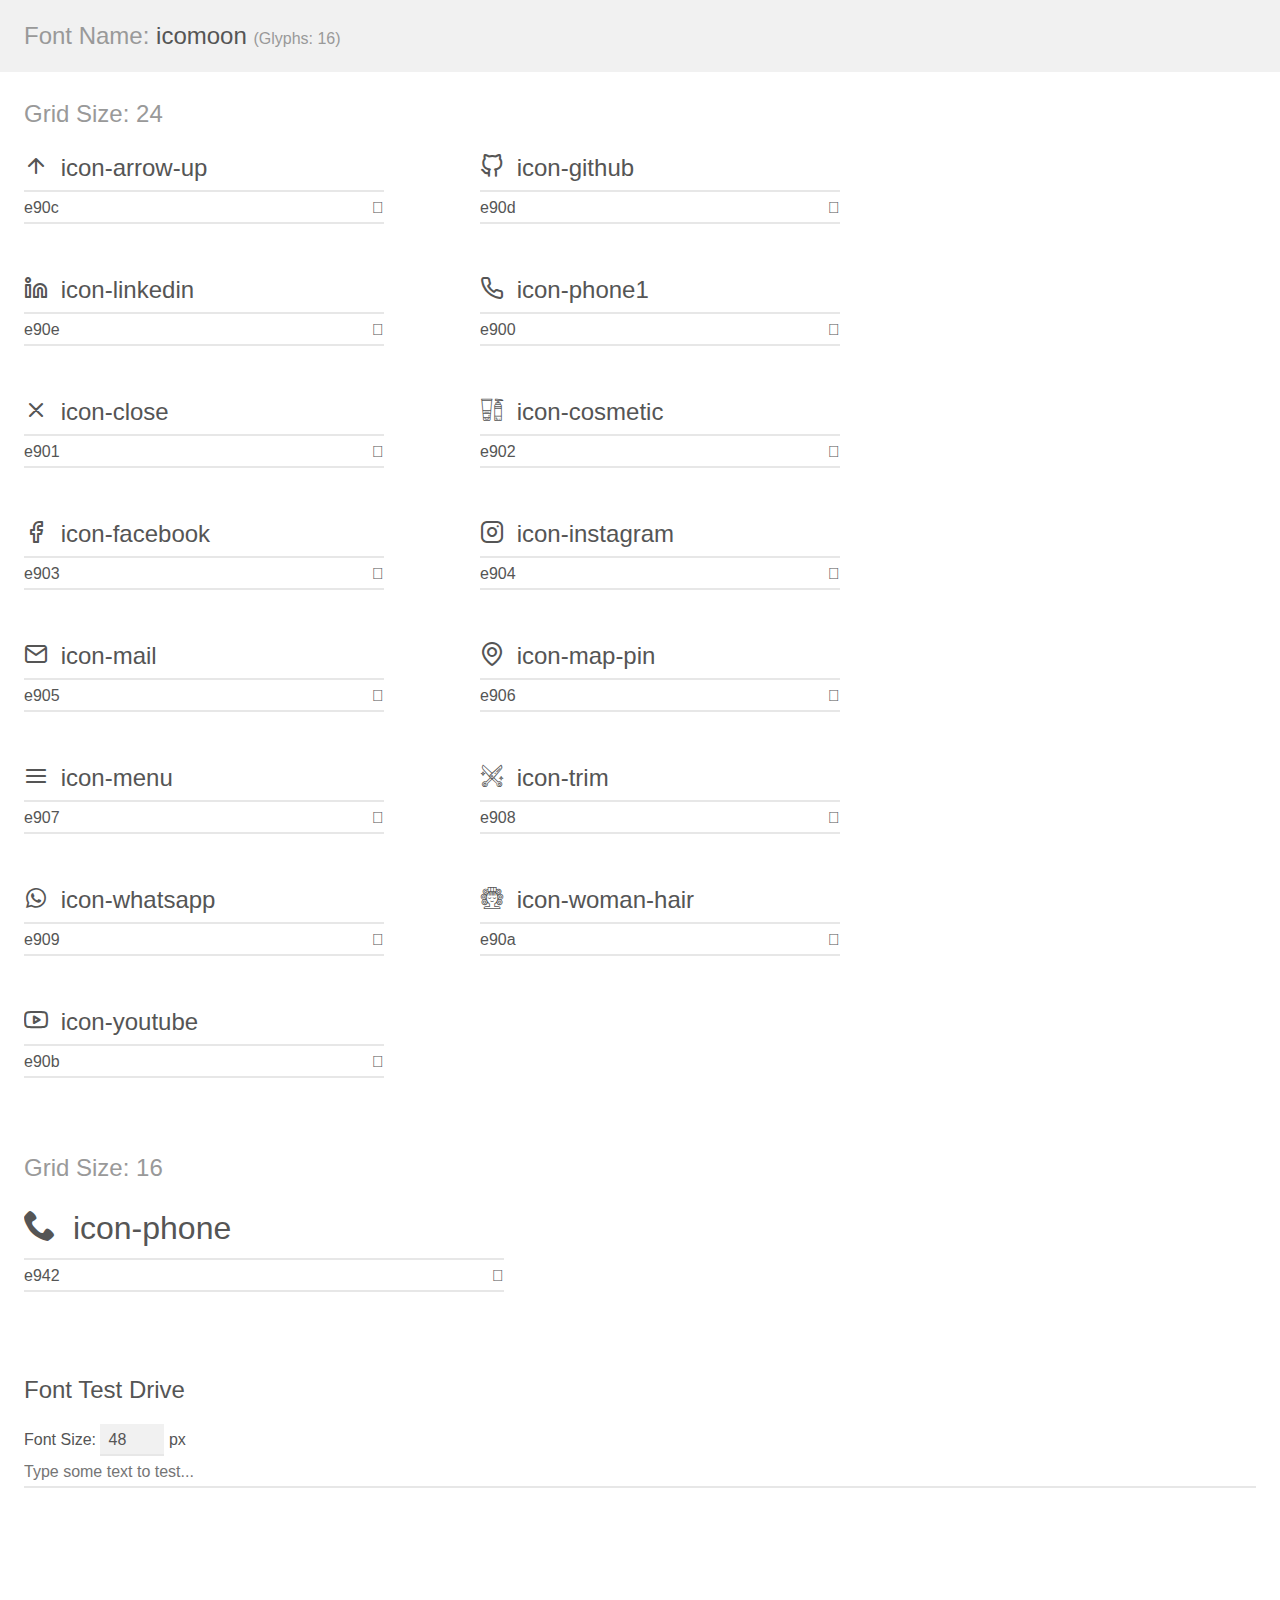
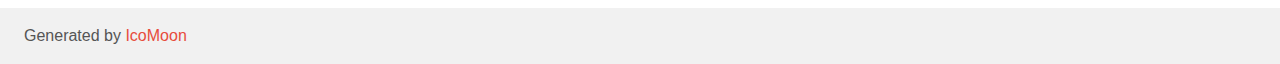
<file: assets/fonts/demo.html>
<!doctype html>
<html>
<head>
    <meta charset="utf-8">
    <title>IcoMoon Demo</title>
    <meta name="description" content="An Icon Font Generated By IcoMoon.io">
    <meta name="viewport" content="width=device-width, initial-scale=1">
    <link rel="stylesheet" href="demo-files/demo.css">
    <link rel="stylesheet" href="style.css"></head>
<body>
    <div class="bgc1 clearfix">
        <h1 class="mhmm mvm"><span class="fgc1">Font Name:</span> icomoon <small class="fgc1">(Glyphs:&nbsp;16)</small></h1>
    </div>
    <div class="clearfix mhl ptl">
        <h1 class="mvm mtn fgc1">Grid Size: 24</h1>
        <div class="glyph fs1">
            <div class="clearfix bshadow0 pbs">
                <span class="icon-arrow-up"></span>
                <span class="mls"> icon-arrow-up</span>
            </div>
            <fieldset class="fs0 size1of1 clearfix hidden-false">
                <input type="text" readonly value="e90c" class="unit size1of2" />
                <input type="text" maxlength="1" readonly value="&#xe90c;" class="unitRight size1of2 talign-right" />
            </fieldset>
            <div class="fs0 bshadow0 clearfix hidden-true">
                <span class="unit pvs fgc1">liga: </span>
                <input type="text" readonly value="" class="liga unitRight" />
            </div>
        </div>
        <div class="glyph fs1">
            <div class="clearfix bshadow0 pbs">
                <span class="icon-github"></span>
                <span class="mls"> icon-github</span>
            </div>
            <fieldset class="fs0 size1of1 clearfix hidden-false">
                <input type="text" readonly value="e90d" class="unit size1of2" />
                <input type="text" maxlength="1" readonly value="&#xe90d;" class="unitRight size1of2 talign-right" />
            </fieldset>
            <div class="fs0 bshadow0 clearfix hidden-true">
                <span class="unit pvs fgc1">liga: </span>
                <input type="text" readonly value="" class="liga unitRight" />
            </div>
        </div>
        <div class="glyph fs1">
            <div class="clearfix bshadow0 pbs">
                <span class="icon-linkedin"></span>
                <span class="mls"> icon-linkedin</span>
            </div>
            <fieldset class="fs0 size1of1 clearfix hidden-false">
                <input type="text" readonly value="e90e" class="unit size1of2" />
                <input type="text" maxlength="1" readonly value="&#xe90e;" class="unitRight size1of2 talign-right" />
            </fieldset>
            <div class="fs0 bshadow0 clearfix hidden-true">
                <span class="unit pvs fgc1">liga: </span>
                <input type="text" readonly value="" class="liga unitRight" />
            </div>
        </div>
        <div class="glyph fs1">
            <div class="clearfix bshadow0 pbs">
                <span class="icon-phone1"></span>
                <span class="mls"> icon-phone1</span>
            </div>
            <fieldset class="fs0 size1of1 clearfix hidden-false">
                <input type="text" readonly value="e900" class="unit size1of2" />
                <input type="text" maxlength="1" readonly value="&#xe900;" class="unitRight size1of2 talign-right" />
            </fieldset>
            <div class="fs0 bshadow0 clearfix hidden-true">
                <span class="unit pvs fgc1">liga: </span>
                <input type="text" readonly value="" class="liga unitRight" />
            </div>
        </div>
        <div class="glyph fs1">
            <div class="clearfix bshadow0 pbs">
                <span class="icon-close"></span>
                <span class="mls"> icon-close</span>
            </div>
            <fieldset class="fs0 size1of1 clearfix hidden-false">
                <input type="text" readonly value="e901" class="unit size1of2" />
                <input type="text" maxlength="1" readonly value="&#xe901;" class="unitRight size1of2 talign-right" />
            </fieldset>
            <div class="fs0 bshadow0 clearfix hidden-true">
                <span class="unit pvs fgc1">liga: </span>
                <input type="text" readonly value="" class="liga unitRight" />
            </div>
        </div>
        <div class="glyph fs1">
            <div class="clearfix bshadow0 pbs">
                <span class="icon-cosmetic"></span>
                <span class="mls"> icon-cosmetic</span>
            </div>
            <fieldset class="fs0 size1of1 clearfix hidden-false">
                <input type="text" readonly value="e902" class="unit size1of2" />
                <input type="text" maxlength="1" readonly value="&#xe902;" class="unitRight size1of2 talign-right" />
            </fieldset>
            <div class="fs0 bshadow0 clearfix hidden-true">
                <span class="unit pvs fgc1">liga: </span>
                <input type="text" readonly value="" class="liga unitRight" />
            </div>
        </div>
        <div class="glyph fs1">
            <div class="clearfix bshadow0 pbs">
                <span class="icon-facebook"></span>
                <span class="mls"> icon-facebook</span>
            </div>
            <fieldset class="fs0 size1of1 clearfix hidden-false">
                <input type="text" readonly value="e903" class="unit size1of2" />
                <input type="text" maxlength="1" readonly value="&#xe903;" class="unitRight size1of2 talign-right" />
            </fieldset>
            <div class="fs0 bshadow0 clearfix hidden-true">
                <span class="unit pvs fgc1">liga: </span>
                <input type="text" readonly value="" class="liga unitRight" />
            </div>
        </div>
        <div class="glyph fs1">
            <div class="clearfix bshadow0 pbs">
                <span class="icon-instagram"></span>
                <span class="mls"> icon-instagram</span>
            </div>
            <fieldset class="fs0 size1of1 clearfix hidden-false">
                <input type="text" readonly value="e904" class="unit size1of2" />
                <input type="text" maxlength="1" readonly value="&#xe904;" class="unitRight size1of2 talign-right" />
            </fieldset>
            <div class="fs0 bshadow0 clearfix hidden-true">
                <span class="unit pvs fgc1">liga: </span>
                <input type="text" readonly value="" class="liga unitRight" />
            </div>
        </div>
        <div class="glyph fs1">
            <div class="clearfix bshadow0 pbs">
                <span class="icon-mail"></span>
                <span class="mls"> icon-mail</span>
            </div>
            <fieldset class="fs0 size1of1 clearfix hidden-false">
                <input type="text" readonly value="e905" class="unit size1of2" />
                <input type="text" maxlength="1" readonly value="&#xe905;" class="unitRight size1of2 talign-right" />
            </fieldset>
            <div class="fs0 bshadow0 clearfix hidden-true">
                <span class="unit pvs fgc1">liga: </span>
                <input type="text" readonly value="" class="liga unitRight" />
            </div>
        </div>
        <div class="glyph fs1">
            <div class="clearfix bshadow0 pbs">
                <span class="icon-map-pin"></span>
                <span class="mls"> icon-map-pin</span>
            </div>
            <fieldset class="fs0 size1of1 clearfix hidden-false">
                <input type="text" readonly value="e906" class="unit size1of2" />
                <input type="text" maxlength="1" readonly value="&#xe906;" class="unitRight size1of2 talign-right" />
            </fieldset>
            <div class="fs0 bshadow0 clearfix hidden-true">
                <span class="unit pvs fgc1">liga: </span>
                <input type="text" readonly value="" class="liga unitRight" />
            </div>
        </div>
        <div class="glyph fs1">
            <div class="clearfix bshadow0 pbs">
                <span class="icon-menu"></span>
                <span class="mls"> icon-menu</span>
            </div>
            <fieldset class="fs0 size1of1 clearfix hidden-false">
                <input type="text" readonly value="e907" class="unit size1of2" />
                <input type="text" maxlength="1" readonly value="&#xe907;" class="unitRight size1of2 talign-right" />
            </fieldset>
            <div class="fs0 bshadow0 clearfix hidden-true">
                <span class="unit pvs fgc1">liga: </span>
                <input type="text" readonly value="" class="liga unitRight" />
            </div>
        </div>
        <div class="glyph fs1">
            <div class="clearfix bshadow0 pbs">
                <span class="icon-trim"></span>
                <span class="mls"> icon-trim</span>
            </div>
            <fieldset class="fs0 size1of1 clearfix hidden-false">
                <input type="text" readonly value="e908" class="unit size1of2" />
                <input type="text" maxlength="1" readonly value="&#xe908;" class="unitRight size1of2 talign-right" />
            </fieldset>
            <div class="fs0 bshadow0 clearfix hidden-true">
                <span class="unit pvs fgc1">liga: </span>
                <input type="text" readonly value="" class="liga unitRight" />
            </div>
        </div>
        <div class="glyph fs1">
            <div class="clearfix bshadow0 pbs">
                <span class="icon-whatsapp"></span>
                <span class="mls"> icon-whatsapp</span>
            </div>
            <fieldset class="fs0 size1of1 clearfix hidden-false">
                <input type="text" readonly value="e909" class="unit size1of2" />
                <input type="text" maxlength="1" readonly value="&#xe909;" class="unitRight size1of2 talign-right" />
            </fieldset>
            <div class="fs0 bshadow0 clearfix hidden-true">
                <span class="unit pvs fgc1">liga: </span>
                <input type="text" readonly value="" class="liga unitRight" />
            </div>
        </div>
        <div class="glyph fs1">
            <div class="clearfix bshadow0 pbs">
                <span class="icon-woman-hair"></span>
                <span class="mls"> icon-woman-hair</span>
            </div>
            <fieldset class="fs0 size1of1 clearfix hidden-false">
                <input type="text" readonly value="e90a" class="unit size1of2" />
                <input type="text" maxlength="1" readonly value="&#xe90a;" class="unitRight size1of2 talign-right" />
            </fieldset>
            <div class="fs0 bshadow0 clearfix hidden-true">
                <span class="unit pvs fgc1">liga: </span>
                <input type="text" readonly value="" class="liga unitRight" />
            </div>
        </div>
        <div class="glyph fs1">
            <div class="clearfix bshadow0 pbs">
                <span class="icon-youtube"></span>
                <span class="mls"> icon-youtube</span>
            </div>
            <fieldset class="fs0 size1of1 clearfix hidden-false">
                <input type="text" readonly value="e90b" class="unit size1of2" />
                <input type="text" maxlength="1" readonly value="&#xe90b;" class="unitRight size1of2 talign-right" />
            </fieldset>
            <div class="fs0 bshadow0 clearfix hidden-true">
                <span class="unit pvs fgc1">liga: </span>
                <input type="text" readonly value="" class="liga unitRight" />
            </div>
        </div>
    </div>
    <div class="clearfix mhl ptl">
        <h1 class="mvm mtn fgc1">Grid Size: 16</h1>
        <div class="glyph fs2">
            <div class="clearfix bshadow0 pbs">
                <span class="icon-phone"></span>
                <span class="mls"> icon-phone</span>
            </div>
            <fieldset class="fs0 size1of1 clearfix hidden-false">
                <input type="text" readonly value="e942" class="unit size1of2" />
                <input type="text" maxlength="1" readonly value="&#xe942;" class="unitRight size1of2 talign-right" />
            </fieldset>
            <div class="fs0 bshadow0 clearfix hidden-true">
                <span class="unit pvs fgc1">liga: </span>
                <input type="text" readonly value="phone, telephone" class="liga unitRight" />
            </div>
        </div>
    </div>

    <!--[if gt IE 8]><!-->
    <div class="mhl clearfix mbl">
        <h1>Font Test Drive</h1>
        <label>
            Font Size: <input id="fontSize" type="number" class="textbox0 mbm"
            min="8" value="48" />
            px
        </label>
        <input id="testText" type="text" class="phl size1of1 mvl"
        placeholder="Type some text to test..." value=""/>
        <div id="testDrive" class="icon-" style="font-family: icomoon">&nbsp;
        </div>
    </div>
    <!--<![endif]-->
    <div class="bgc1 clearfix">
        <p class="mhl">Generated by <a href="https://icomoon.io/app">IcoMoon</a></p>
    </div>

    <script src="demo-files/demo.js"></script>
</body>
</html>
</file>
<file: assets/fonts/demo-files/demo.css>
body {
  padding: 0;
  margin: 0;
  font-family: sans-serif;
  font-size: 1em;
  line-height: 1.5;
  color: #555;
  background: #fff;
}
h1 {
  font-size: 1.5em;
  font-weight: normal;
}
small {
  font-size: .66666667em;
}
a {
  color: #e74c3c;
  text-decoration: none;
}
a:hover, a:focus {
  box-shadow: 0 1px #e74c3c;
}
.bshadow0, input {
  box-shadow: inset 0 -2px #e7e7e7;
}
input:hover {
  box-shadow: inset 0 -2px #ccc;
}
input, fieldset {
  font-family: sans-serif;
  font-size: 1em;
  margin: 0;
  padding: 0;
  border: 0;
}
input {
  color: inherit;
  line-height: 1.5;
  height: 1.5em;
  padding: .25em 0;
}
input:focus {
  outline: none;
  box-shadow: inset 0 -2px #449fdb;
}
.glyph {
  font-size: 16px;
  width: 15em;
  padding-bottom: 1em;
  margin-right: 4em;
  margin-bottom: 1em;
  float: left;
  overflow: hidden;
}
.liga {
  width: 80%;
  width: calc(100% - 2.5em);
}
.talign-right {
  text-align: right;
}
.talign-center {
  text-align: center;
}
.bgc1 {
  background: #f1f1f1;
}
.fgc1 {
  color: #999;
}
.fgc0 {
  color: #000;
}
p {
  margin-top: 1em;
  margin-bottom: 1em;
}
.mvm {
  margin-top: .75em;
  margin-bottom: .75em;
}
.mtn {
  margin-top: 0;
}
.mtl, .mal {
  margin-top: 1.5em;
}
.mbl, .mal {
  margin-bottom: 1.5em;
}
.mal, .mhl {
  margin-left: 1.5em;
  margin-right: 1.5em;
}
.mhmm {
  margin-left: 1em;
  margin-right: 1em;
}
.mls {
  margin-left: .25em;
}
.ptl {
  padding-top: 1.5em;
}
.pbs, .pvs {
  padding-bottom: .25em;
}
.pvs, .pts {
  padding-top: .25em;
}
.unit {
  float: left;
}
.unitRight {
  float: right;
}
.size1of2 {
  width: 50%;
}
.size1of1 {
  width: 100%;
}
.clearfix:before, .clearfix:after {
  content: " ";
  display: table;
}
.clearfix:after {
  clear: both;
}
.hidden-true {
  display: none;
}
.textbox0 {
  width: 3em;
  background: #f1f1f1;
  padding: .25em .5em;
  line-height: 1.5;
  height: 1.5em;
}
#testDrive {
  display: block;
  padding-top: 24px;
  line-height: 1.5;
}
.fs0 {
  font-size: 16px;
}
.fs1 {
  font-size: 24px;
}
.fs2 {
  font-size: 32px;
}
</file>
<file: assets/fonts/style.css>
@font-face {
  font-family: 'icomoon';
  src:  url('fonts/icomoon.eot?q1pyqd');
  src:  url('fonts/icomoon.eot?q1pyqd#iefix') format('embedded-opentype'),
    url('fonts/icomoon.ttf?q1pyqd') format('truetype'),
    url('fonts/icomoon.woff?q1pyqd') format('woff'),
    url('fonts/icomoon.svg?q1pyqd#icomoon') format('svg');
  font-weight: normal;
  font-style: normal;
  font-display: block;
}

[class^="icon-"], [class*=" icon-"] {
  /* use !important to prevent issues with browser extensions that change fonts */
  font-family: 'icomoon' !important;
  speak: never;
  font-style: normal;
  font-weight: normal;
  font-variant: normal;
  text-transform: none;
  line-height: 1;

  /* Better Font Rendering =========== */
  -webkit-font-smoothing: antialiased;
  -moz-osx-font-smoothing: grayscale;
}

.icon-arrow-up:before {
  content: "\e90c";
}
.icon-github:before {
  content: "\e90d";
}
.icon-linkedin:before {
  content: "\e90e";
}
.icon-phone1:before {
  content: "\e900";
}
.icon-close:before {
  content: "\e901";
}
.icon-cosmetic:before {
  content: "\e902";
}
.icon-facebook:before {
  content: "\e903";
}
.icon-instagram:before {
  content: "\e904";
}
.icon-mail:before {
  content: "\e905";
}
.icon-map-pin:before {
  content: "\e906";
}
.icon-menu:before {
  content: "\e907";
}
.icon-trim:before {
  content: "\e908";
}
.icon-whatsapp:before {
  content: "\e909";
}
.icon-woman-hair:before {
  content: "\e90a";
}
.icon-youtube:before {
  content: "\e90b";
}
.icon-phone:before {
  content: "\e942";
}
</file>
